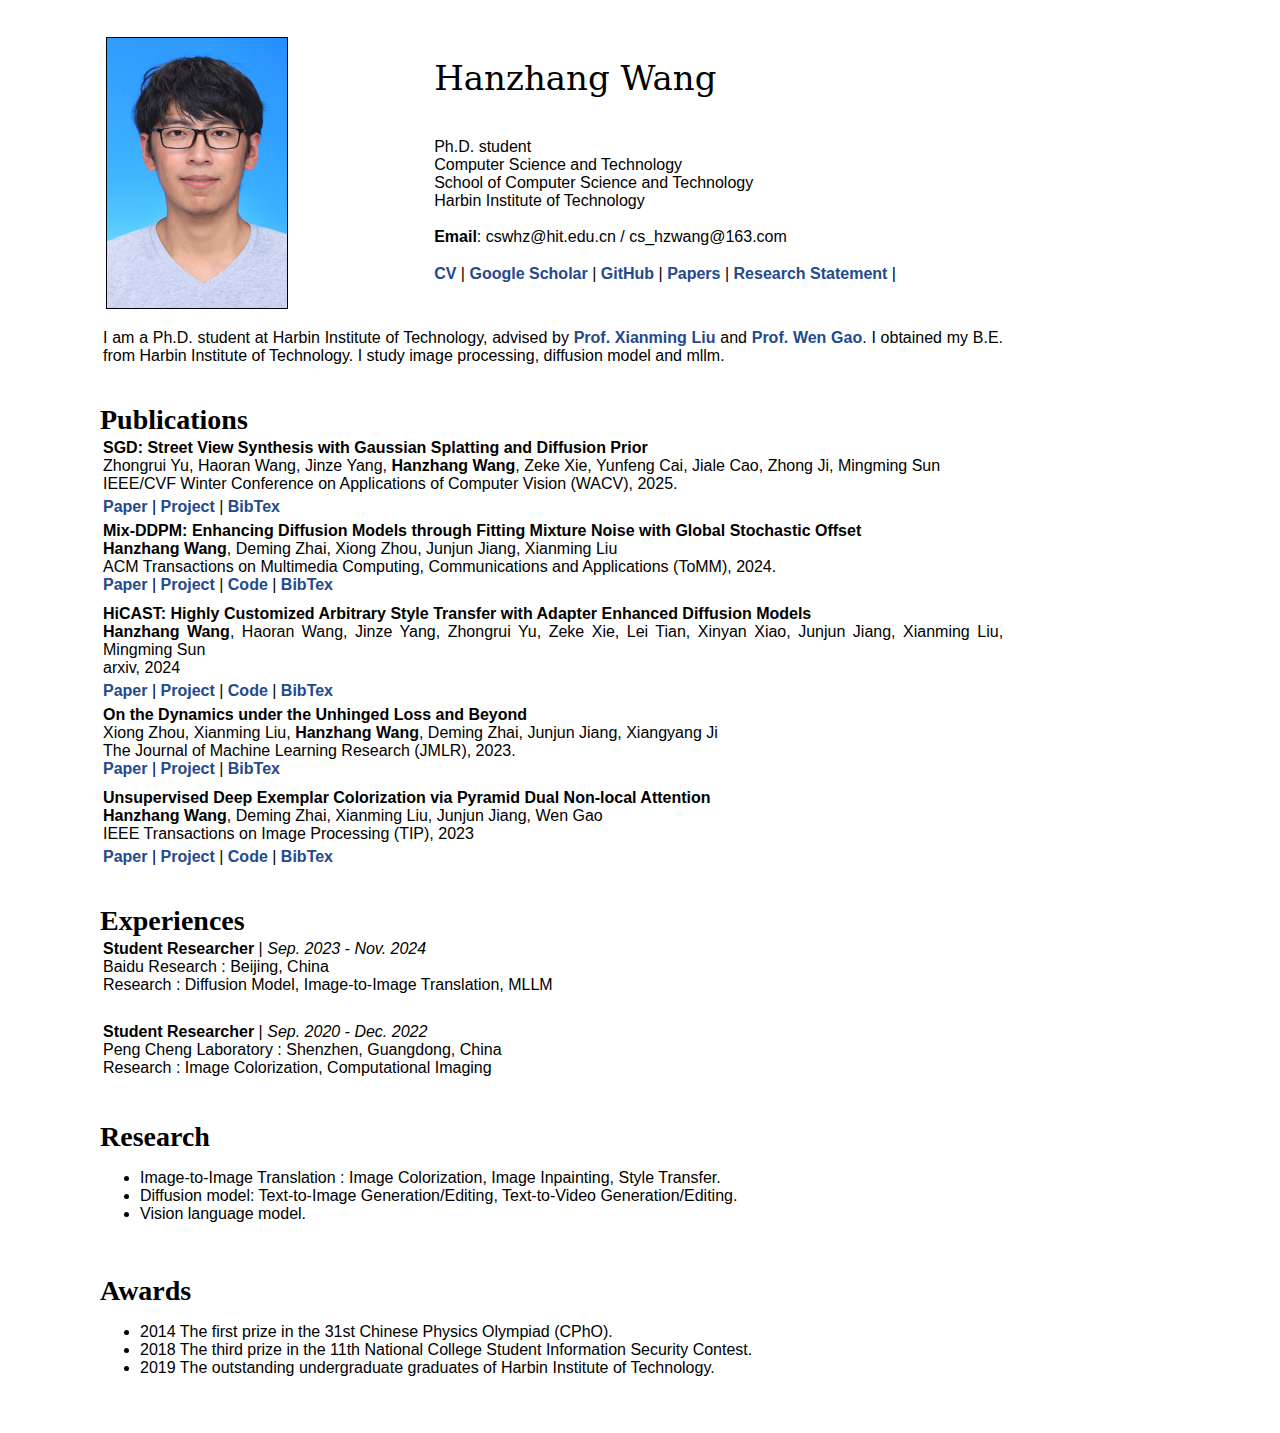
<file: index.html>
<html><head>
	<title>Hanzhang Wang's Homepage</title>
	<style type="text/css">
	body {
		margin-top: 30px;
		margin-bottom: 30px;
		margin-left: 100px;
		margin-right: 100px;
	}
	p {
		margin-top: 0px;
		margin-bottom: 0px;
	}
	
	.caption {
		font-size: 34px;
		font-weight: normal;
		color: #000;
		font-family: Constantia, "Lucida Bright", "DejaVu Serif", Georgia, serif;
	}
	.caption-1 {
		font-size: 16px;
		font-family: Tahoma, Geneva, sans-serif;
	}
	.caption-2 {
		font-size: 16px;
		font-family: Tahoma, Geneva, sans-serif;
		font-weight: bold;
		color: #234A8C;
	}
	.caption-3 {
		font-size: 16px;
		font-family: Tahoma, Geneva, sans-serif;
		font-weight: bold;
		color: #F00;
	}
	
	.caption-4 {
		font-size: 16px;
		font-family: Tahoma, Geneva, sans-serif;
		color: #234A8C;
	}
	.content {
		font-size: 16px;
		font-family: Tahoma, Geneva, sans-serif;
		text-align: justify;
	}
	.content a {
		font-size: 16px;
		font-family: Tahoma, Geneva, sans-serif;
		color: #000;
	}
	.content strong a {
		font-size: 16px;
		font-family: Tahoma, Geneva, sans-serif;
		color: #234A8C;
	}
	.title-small {
		font-size: 20px;
		font-family: Georgia, "Times New Roman", Times, serif;
		font-weight: bold;
		color: #F90;
	}
	.title-large {
		font-size: 28px;
		font-family: Georgia, "Times New Roman", Times, serif;
		font-weight: bold;
		color: #000;
	}
	.margin {
		font-size: 10px;
		line-height: 10px;
	}
	.margin-small {
		font-size: 5px;
		line-height: 5px;
	}
	.margin-large {
		font-size: 16px;
		line-height: 16px;
	}
	a:link {
		text-decoration: none;
	}
	a:visited {
		text-decoration: none;
	}
	content a:link {
		text-decoration: none;
	}
	content a:visited {
		text-decoration: none;
	}
	a:hover {
		text-decoration: underline;
	}
	a:active {
		text-decoration: underline;
		color: #000000;
		font-family: Tahoma, Geneva, sans-serif;
	}
	strong a:active {
		text-decoration: underline;
		color: #000000;
	}
	img
	{
	 border-color: black;
	}
	
	
	</style>
	<meta http-equiv="Content-Type" content="text/html; charset=gbk">
	</head>
	
	<script>
	  (function(i,s,o,g,r,a,m){i['GoogleAnalyticsObject']=r;i[r]=i[r]||function(){
	  (i[r].q=i[r].q||[]).push(arguments)},i[r].l=1*new Date();a=s.createElement(o),
	  m=s.getElementsByTagName(o)[0];a.async=1;a.src=g;m.parentNode.insertBefore(a,m)
	  })(window,document,'script','//www.google-analytics.com/analytics.js','ga');
	
	  ga('create', 'UA-53682931-1', 'auto');
	  ga('send', 'pageview');
	
	</script>
	
	<body>
	
	<table border="0" width="100%">
	  <tbody>
	
		<tr>
	
		<td width="300"><table>
				<tr><td>
				<a href="imgs/me.jpg"><img src="imgs/me.jpg"  height="270" alt="Hanzhang Wang; China" border=1></td></tr>
				</table></td>
		<td width="15"></td>
		<td></td>
		<td><table border="0" width="100%">
		  <tbody><tr height="20">
			<td colspan="2"></td></tr>
	   <tr height="60">
			<td>
				<p class="caption">Hanzhang Wang<br><br></p>
				<p class="content">Ph.D. student</p>
				<p class="content">Computer Science and Technology</p>
				<p class="content"><a href="http://computing.hit.edu.cn">School of Computer Science and Technology</a></p>
				<p class="content"><a href="https://www.hit.edu.cn">Harbin Institute of Technology</a></p><br>
				<p class="content"><strong>Email</strong>: cswhz@hit.edu.cn / cs_hzwang@163.com</p>
			</td>
		  </tr>
	
	
	
		  <tr height="40">
			<td>
			  <p class="margin">&nbsp;</p>
			  <p class="content"><strong>
				  <a href="papers/cswhz_cv.pdf">CV</a></strong>  |
				  <strong><a href="https://scholar.google.com/citations?user=uEW9RdcAAAAJ">Google Scholar</a></strong> |
				  <strong><a href="https://github.com/wd1511/">GitHub</a></strong> |
				  <strong><a href="#sect-publications">Papers</a></strong> |
				  <strong><a href="./papers/research_statement.pdf">Research Statement</a></strong> |
				  <!-- <strong><a href="pdf/thesis_highres.pdf">Thesis</a></strong> | -->
				  <!-- <strong><a href="#sect-teaching">Teaching</a></strong></p> -->
			<!-- <p class="content"><strong>
				<a href="#sect-software">Software</a></strong> |
				<strong><a href="#sect-publications">Papers</a></strong> |
				<strong><a href="#sect-talks">Talks</a></strong> |
				<strong><a href="#sect-awards">Awards</a></strong> |
				<strong><a href="https://arxiv.org/a/zhu_j_5.html">Arxiv</a></strong>
			</p> -->
			</td>
		  </tr>
		  <tr height="20">
			<td colspan="2"></td></tr>
		</tbody></table></td>
	  </tr>
	</tbody></table>
	<p class="margin">&nbsp;</p>
	
	<table border="0" >
	  <tbody>
		<tr>
		  <td width="900"> <p align="justify" class="content">I am a Ph.D. student at Harbin Institute of Technology, advised by <strong><a href="http://homepage.hit.edu.cn/xmliu" target="_blank" rel="nofollow" class="caption-2">Prof. Xianming Liu</a></strong> and <strong><a href="http://homepage.hit.edu.cn/gaowen" target="_blank" rel="nofollow" class="caption-2">Prof. Wen Gao</a></strong>. I obtained my B.E. from Harbin Institute of Technology. I study image processing, diffusion model and mllm.</p>
		  </tr>
	  </tbody>
	</table>
	
	<br>
	<br>
	
	
	<p id="sect-publications" class="title-large">Publications</p>

	<table border="0">
		<tbody><tr>
			<td valign="middle" width="900"><p class="content"><strong>SGD: Street View Synthesis with Gaussian Splatting and Diffusion Prior</strong></p>

			<p class="content"> Zhongrui Yu, <a href="https://scholar.google.com/citations?hl=zh-CN&user=xfnL2IEAAAAJ">Haoran Wang</a>, Jinze Yang, <a href="http://wd1511.github.io/"><b>Hanzhang Wang</b></a>, Zeke Xie, Yunfeng Cai, Jiale Cao, Zhong Ji, <a href="https://scholar.google.com/citations?hl=zh-CN&user=_PfM-AUAAAAJ">Mingming Sun</a>
			</p>
			<p class="content"> IEEE/CVF Winter Conference on Applications of Computer Vision (WACV), 2025.</p>
				<p class="margin-small">&nbsp;</p>
			<p class="content">
				<strong><a href="https://openaccess.thecvf.com/content/WACV2025/papers/Yu_SGD_Street_View_Synthesis_with_Gaussian_Splatting_and_Diffusion_Prior_WACV_2025_paper.pdf">Paper</a></strong> |
					<strong> <a href="https://arxiv.org/abs/2403.20079">Project</a></strong> |
					<strong><a href="./bibs/yu2025sgd.txt">BibTex</a></strong>
				<br> </p>  
		</tr></tbody>
	</table>
	<table border="0">
		<tbody><tr>
			<td valign="middle" width="900"><p class="content"><strong>Mix-DDPM: Enhancing Diffusion Models through Fitting Mixture Noise with Global Stochastic Offset</strong></p>
			<p class="content"> <a href="http://wd1511.github.io/"><b>Hanzhang Wang</b></a>, <a href="http://homepage.hit.edu.cn/zhaideming">Deming Zhai</a>,  <a href="https://hitcszx.github.io">Xiong Zhou</a>, <a href="http://homepage.hit.edu.cn/jiangjunjun">Junjun Jiang</a>, <a href="http://homepage.hit.edu.cn/xmliu">Xianming Liu</a>
			</p>
			<p class="content"> ACM Transactions on Multimedia Computing, Communications and Applications (ToMM), 2024.</p>
			<p class="content">
				<strong><a href="https://dl.acm.org/doi/abs/10.1145/3672080">Paper</a></strong> |
				<strong> <a href="https://dl.acm.org/doi/abs/10.1145/3672080">Project</a></strong> |
				<strong> <a href="https://github.com/wd1511/Mix-DDPM">Code</a></strong> |
				<strong><a href="./bibs/wang2024mix.txt">BibTex</a></strong>
				<br> </p>  
				<p class="margin-small">&nbsp;</p>
		</tr></tbody>
	</table>


	<table border="0">
		<tbody><tr>
			<td valign="middle" width="900"><p class="content"><strong>HiCAST: Highly Customized Arbitrary Style Transfer with Adapter Enhanced Diffusion Models</strong></p>
			<p class="content"><a href="http://wd1511.github.io/"><b>Hanzhang Wang</b></a>, <a href="https://scholar.google.com/citations?hl=zh-CN&user=xfnL2IEAAAAJ">Haoran Wang</a>, Jinze Yang, Zhongrui Yu, Zeke Xie, Lei Tian, Xinyan Xiao, <a href="http://homepage.hit.edu.cn/jiangjunjun">Junjun Jiang</a>, <a href="http://homepage.hit.edu.cn/xmliu">Xianming Liu</a>, <a href="https://scholar.google.com/citations?hl=zh-CN&user=_PfM-AUAAAAJ">Mingming Sun</a>
			</p>
			<p class="content"> arxiv, 2024</p>
				<p class="margin-small">&nbsp;</p>
			<p class="content">
				<strong><a href="https://arxiv.org/pdf/2401.05870.pdf">Paper</a></strong> |
					<strong> <a href="https://arxiv.org/abs/2401.05870">Project</a></strong> |
					<strong> <a href="https://github.com/wd1511/HiCAST">Code</a></strong> |
					<strong><a href="./bibs/wang2024hicast.txt">BibTex</a></strong>
				<br> </p>  
		</tr></tbody>
	</table>
	<table border="0">
		<tbody><tr>
			<td valign="middle" width="900"><p class="content"><strong>On the Dynamics under the Unhinged Loss and Beyond</strong></p>
			<p class="content"> <a href="https://hitcszx.github.io">Xiong Zhou</a>, <a href="http://homepage.hit.edu.cn/xmliu">Xianming Liu</a>, <a href="http://wd1511.github.io/"><b>Hanzhang Wang</b></a>, <a href="http://homepage.hit.edu.cn/zhaideming">Deming Zhai</a>, <a href="http://homepage.hit.edu.cn/jiangjunjun">Junjun Jiang</a>, <a href="https://www.au.tsinghua.edu.cn/info/1111/1524.htm">Xiangyang Ji</a>
			</p>
			<p class="content"> The Journal of Machine Learning Research (JMLR), 2023.</p>
			<p class="content">
				<strong><a href="https://arxiv.org/pdf/2312.07841.pdf">Paper</a></strong> |
					<strong> <a href="https://jmlr.org/papers/v24/23-0771.html">Project</a></strong> |
					<strong><a href="./bibs/zhou2023dynamics.txt">BibTex</a></strong>
				<br> </p>  
				<p class="margin-small">&nbsp;</p>
		</tr></tbody>
	</table>
	<table border="0">
		<tbody><tr>
			<td valign="middle" width="900"><p class="content"><strong>Unsupervised Deep Exemplar Colorization via Pyramid Dual Non-local Attention</strong></p>
			<p class="content"><a href="http://wd1511.github.io/"><b>Hanzhang Wang</b></a>, <a href="http://homepage.hit.edu.cn/zhaideming">Deming Zhai</a>,  <a href="http://homepage.hit.edu.cn/xmliu">Xianming Liu</a>, <a href="http://homepage.hit.edu.cn/jiangjunjun">Junjun Jiang</a>, <a href="http://homepage.hit.edu.cn/gaowen">Wen Gao</a>
			</p>
			<p class="content"> IEEE Transactions on Image Processing (TIP), 2023</p>
				<p class="margin-small">&nbsp;</p>
			<p class="content">
				<strong><a href="https://ieeexplore.ieee.org/abstract/document/10183846">Paper</a></strong> |
					<strong> <a href="https://ieeexplore.ieee.org/abstract/document/10183846">Project</a></strong> |
					<strong> <a href="https://github.com/wd1511/PDNLA-Net">Code</a></strong> |
					<strong><a href="./bibs/wang2023pdnla.txt">BibTex</a></strong>
				<br> </p>  
		</tr></tbody>
	</table>
	<div style="display:none">
	
	<script type="text/javascript" src="http://gostats.com/js/counter.js"></script>
	<script type="text/javascript">_gos='c3.gostats.com';_goa=390583;
	_got=4;_goi=1;_goz=0;_god='hits';_gol='web page statistics from GoStats';_GoStatsRun();</script>
	
	</div>
	<br>
	<br>

	<p id="sect-experiences" class="title-large">Experiences</p>
	<table border="0">
		<tbody><tr>
			<td valign="middle" width="900"><p class="content"><strong> Student Researcher </strong> | <i> Sep. 2023 - Nov. 2024 </i></p>
			<p class="content">  <a href="http://research.baidu.com">Baidu Research</a> : Beijing, China</p>
			<p class="content"> Research : Diffusion Model, Image-to-Image Translation, MLLM </p>
				<p class="margin-small">&nbsp;</p>
		</tr></tbody>
	</table>
	<br>
	<table border="0">
		<tbody><tr>
			<td valign="middle" width="900"><p class="content"><strong> Student Researcher </strong> | <i> Sep. 2020 - Dec. 2022 </i></p>
			<p class="content"> <a href="https://www.pcl.ac.cn">Peng Cheng Laboratory</a> : Shenzhen, Guangdong, China </p>
			<p class="content"> Research : Image Colorization, Computational Imaging </p>
				<p class="margin-small">&nbsp;</p>
		</tr></tbody>
	</table>
	<div style="display:none">
	
	<script type="text/javascript" src="http://gostats.com/js/counter.js"></script>
	<script type="text/javascript">_gos='c3.gostats.com';_goa=390583;
	_got=4;_goi=1;_goz=0;_god='hits';_gol='web page statistics from GoStats';_GoStatsRun();</script>
	
	</div>
	<br>
	<br>

	<p id="sect-research" class="title-large">Research</p>
	<ul>
		<li><p class="content">Image-to-Image Translation : Image Colorization, Image Inpainting, Style Transfer. </p></li>
		<li><p class="content">Diffusion model: Text-to-Image Generation/Editing, Text-to-Video Generation/Editing.</p></li>
		<li><p class="content">Vision language model.</p></li>
	</ul>
	<br>
	<br>

	<!-- <p id="service" class="title-large">Service</p>
	<ul>
		<li><p class="content">       </p></li>
	</ul>
	<br>
	<br> -->

	<p id="sect-awards" class="title-large">Awards</p>
	<ul>
		<li><p class="content">2014 The first prize in the 31st Chinese Physics Olympiad (CPhO).</p></li>
		<li><p class="content">2018 The third prize in the 11th National College Student Information Security Contest. </p></li>
		<li><p class="content">2019 The outstanding undergraduate graduates of Harbin Institute of Technology. </p></li>
	</ul>

	<!-- <p id="sect-awards" class="title-large">Awards</p>
	<tr><td><a href="imgs/mycat.jpg"><img src="imgs/mycat.jpg"  height="400"></td></tr> -->


		<div align="center" style="margin:auto;padding-top:10px">
            <div style="width:15%">
                <script type="text/javascript" id="clstr_globe" src="//clustrmaps.com/globe.js?d=h87tkcVTteUC8QVeZ_wn1pK4-aVDcUQQqwJEgnZyQBI"></script>
            </div>
        </div>
	</body></html>
</file>
